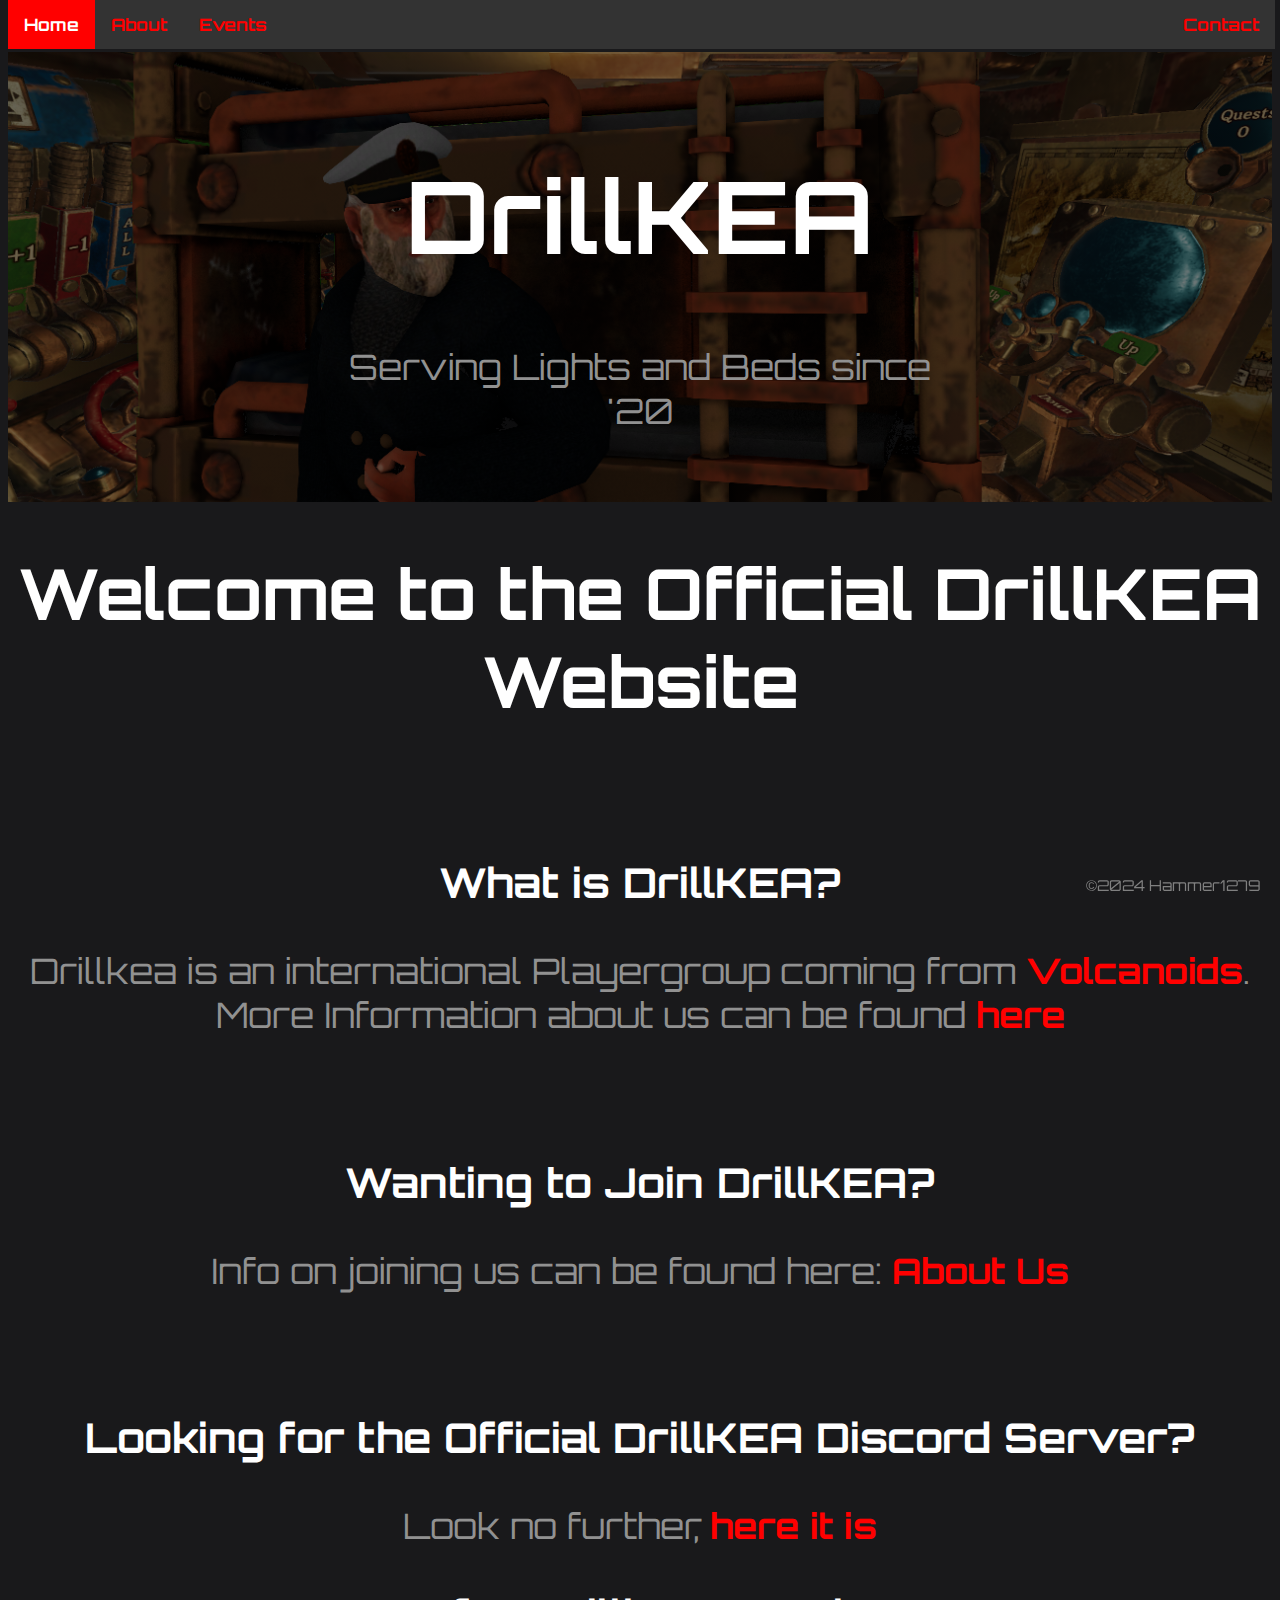
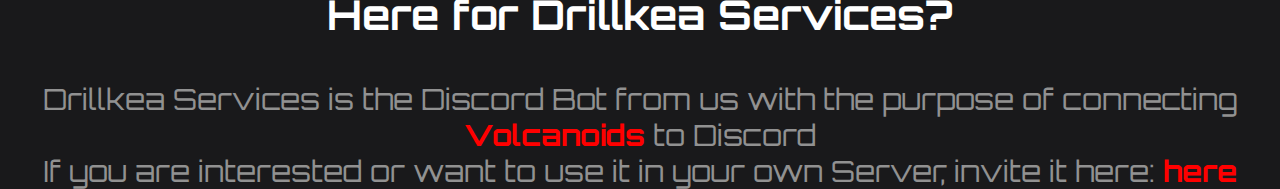
<file: index.html>
<!DOCTYPE html>
<html lang="en">

<head>
   <link rel="icon" href="/images/favicon.png">
   <title>Drillkea Services</title>
   <!-- <meta name="title" content="Drillkea Homepage"> -->
   <meta name="description" content="Welcome to the Drillkea Website&#13;&#10;Serving Lights and Beds since '20">
   <meta name="author" content="&copy;2021 Hammer1279">
   <meta name="robots" content="index,follow">
   <link rel="stylesheet" type="text/css" href=/css/style.css />
   <link rel="stylesheet" type="text/css" href=/css/images.css />
   <link rel="stylesheet" href="https://cdnjs.cloudflare.com/ajax/libs/font-awesome/4.7.0/css/font-awesome.min.css">
   <link href="https://fonts.googleapis.com/css2?family=Orbitron:wght@900" rel="stylesheet">
   <script src="https://ajax.googleapis.com/ajax/libs/jquery/3.5.1/jquery.min.js"></script>
   <meta property="og:type" content="website">
   <meta property="og:title" content="Drillkea Homepage" />
   <meta property="og:description"
      content="Welcome to the Drillkea Website&#13;&#10;Serving Lights and Beds since '20" />
   <meta property="og:url" content="https://drillkea.com" />
   <meta property="og:image" content="/images/favicon.png" />
   <meta property="og:site_name" content="Drillkea Official Website" />
   <script src="/scripts/clarity.js"></script>
   <style>
      p {
         text-align: center;
      }
   </style>
</head>

<body>
   <script>
      function myFunction() {
         var x = document.getElementById("myTopnav");
         if (x.className === "topnav") {
            x.className += " responsive";
         } else {
            x.className = "topnav";
         }
      }
   </script>

   <div class="topnav" id="myTopnav">
      <a class="active" href="/">Home</a>
      <a href="/about.html">About</a>
      <a href="/events.html">Events</a>
      <a href="javascript:void(0);" class="icon" onclick="myFunction()"><i class="fa fa-bars"></i></a>
      <a class="contact" href="mailto:contact@drillkea.com">Contact</a>
      <!-- <a href="#contact">Contact</a>
      <a href="#about">About</a> -->
   </div>
   <a class="anchor" name="name"></a>

   <!-- <div id=title>
      <h1 style="color: rgb(255, 255, 255);">Drillkea says Hello to everyone!</h1>
   </div> -->

   <div class="homeimage">
      <div class="hero-text">
        <h1>DrillKEA</h1>
        <p>Serving Lights and Beds since '20</p>
      </div>
    </div>

   <div>
      <!-- <h2 class="title">*insert Frontend Website here*</h2> -->
      <h1 class="title" style="color: white;">Welcome to the Official DrillKEA Website</h2><br>
      <!-- <p style="text-align: center;"><a href="/about">Further Information about DrillKEA</a></p> -->

      <h3 style="color: white;">What is DrillKEA?</h3>
      <p>
         Drillkea is an international Playergroup coming from <a href="https://volcanoids.com">Volcanoids</a>.<br>
         More Information about us can be found <a href="/about.html">here</a>
      </p><br>

      <h3 style="color: white;">Wanting to Join DrillKEA?</h3>
      <p>Info on joining us can be found here: <a href="/about.html">About Us</a></p><br>

      <h3 style="color: white;">Looking for the Official DrillKEA Discord Server?</h3>
      <p>Look no further, <a href="https://discord.gg/7QQaAHUbSR">here it is</a></p>

      <h3 style="color: white;">Here for Drillkea Services?</h3>
      <p style="font-size: smaller;">
         Drillkea Services is the Discord Bot from us with the purpose of connecting <a href="https://volcanoids.com">Volcanoids</a> to Discord<br>
         If you are interested or want to use it in your own Server, invite it here: <a href="https://discord.com/api/oauth2/authorize?client_id=798878535850000404&scope=applications.commands">here</a>
      </p>

      <!-- <p>Adranos Drillkea Beds and Lights on Demand with Free Shipping. Cog Plushie on first purchase</p> -->
      <!-- <a href="/static" data-target=>Fileserver</a> -->
      <!-- <a href="/pages/discord.html" style="font-size: smaller;" data-target=>WIP Discord Chat</a> -->
      
   <footer>
      &copy;2024 Hammer1279
   </footer>
<!-- Cloudflare Web Analytics --><script defer src='https://static.cloudflareinsights.com/beacon.min.js' data-cf-beacon='{"token": "176c1d18f0f541729a6c4d380051dbef"}'></script><!-- End Cloudflare Web Analytics -->
</body>

</html>
</file>
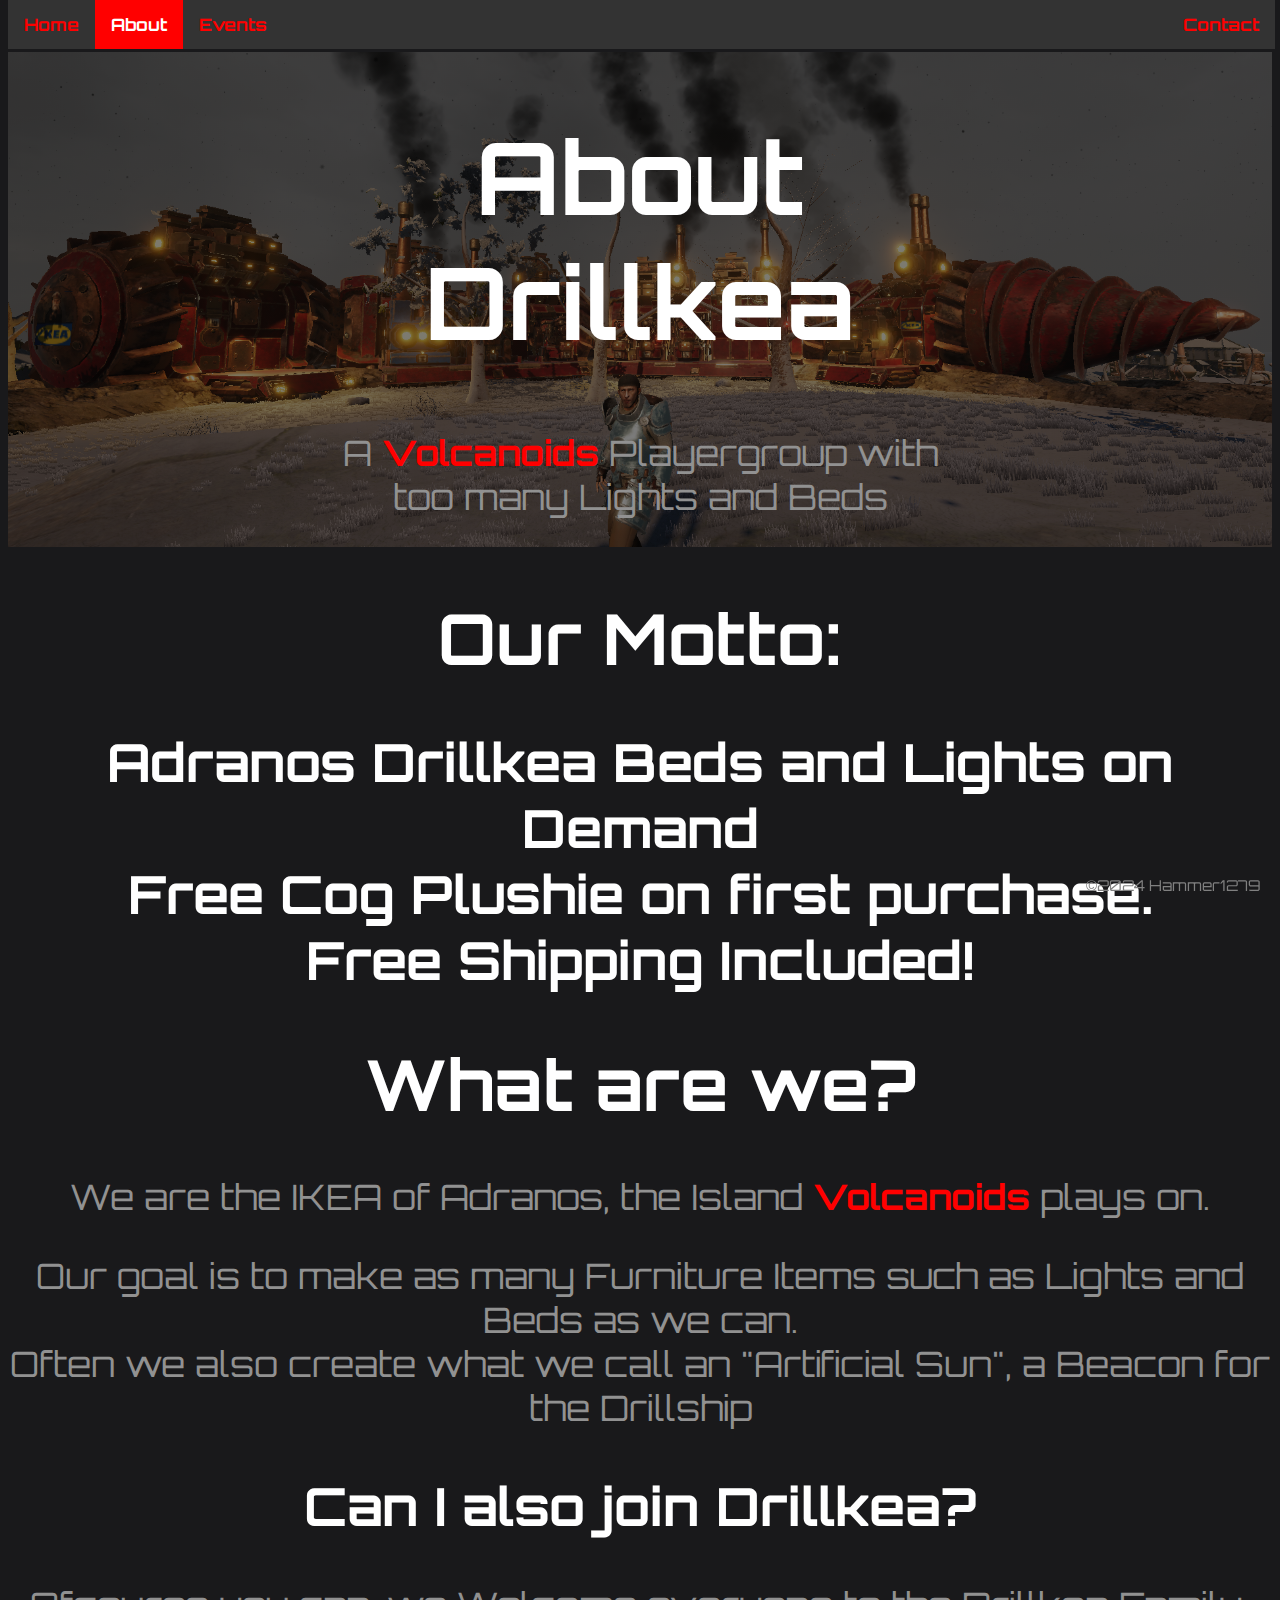
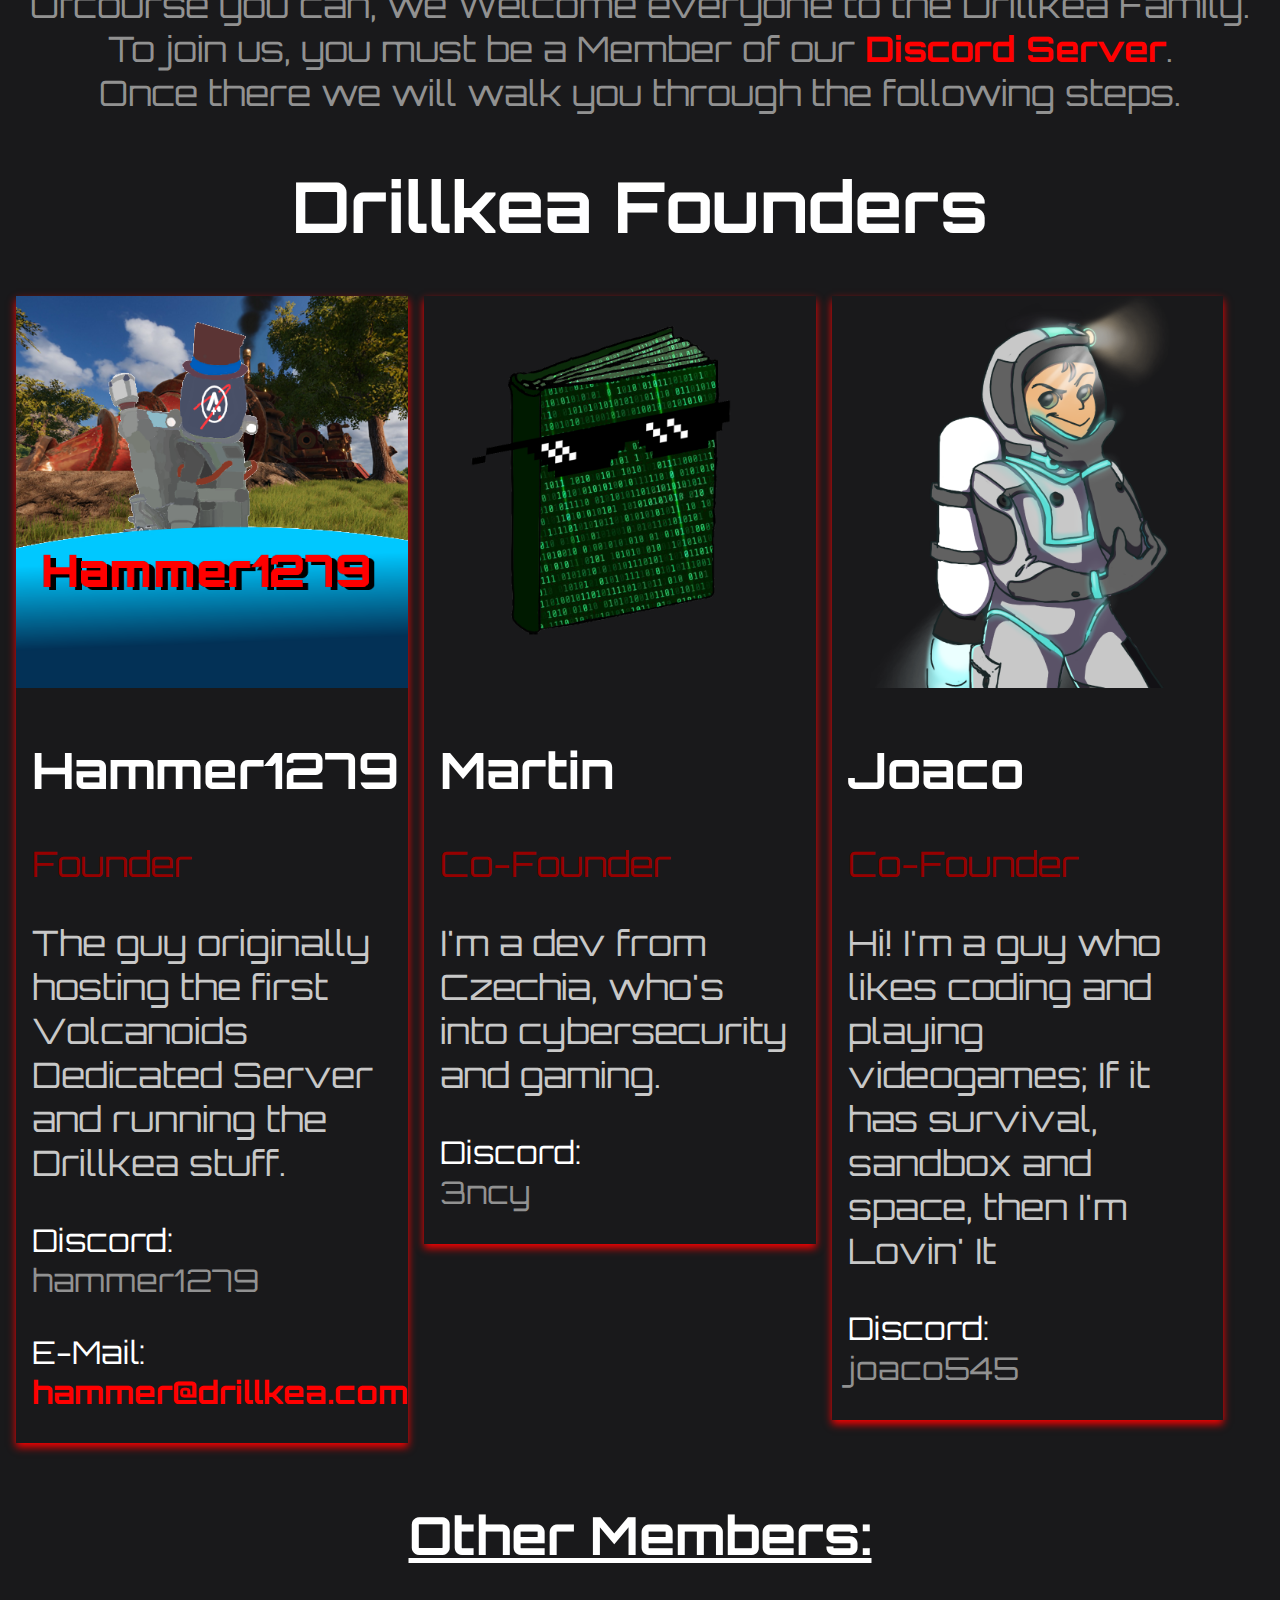
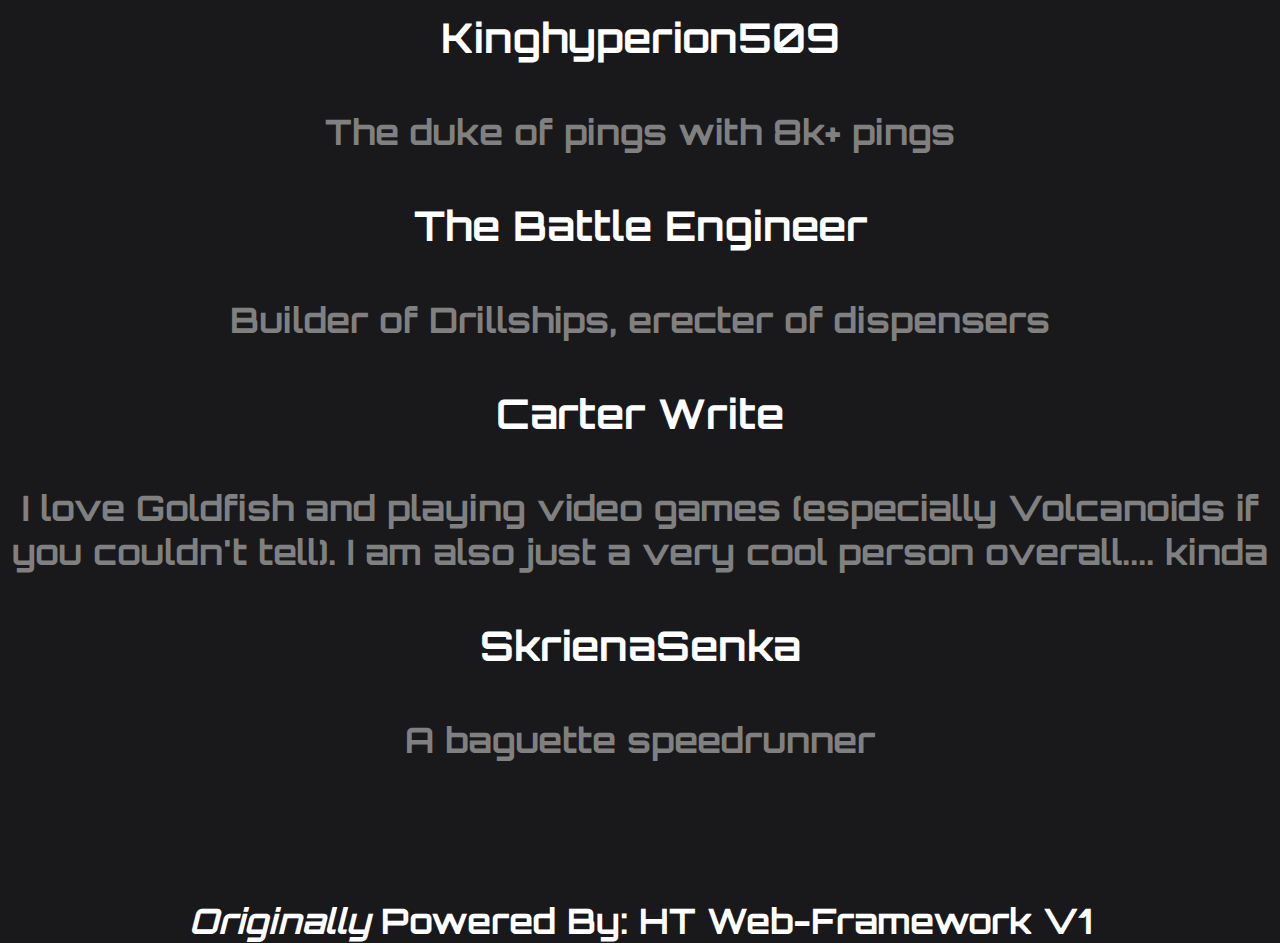
<file: about.html>
<!DOCTYPE html>
<html lang="en">

<head>
    <link rel="icon" href="/images/favicon.png">
    <title>Drillkea Services</title>
    <link rel="stylesheet" type="text/css" href=/css/style.css />
    <link rel="stylesheet" type="text/css" href=/css/images.css />
    <link rel="stylesheet" type="text/css" href=/css/credits.css />
    <link rel="stylesheet" type="text/css" href=/css/notification.css />
    <!-- <link rel="stylesheet" type="text/css" href=/css/e.credits.css /> -->
    <link rel="stylesheet" href="https://cdnjs.cloudflare.com/ajax/libs/font-awesome/4.7.0/css/font-awesome.min.css">
    <link href="https://fonts.googleapis.com/css2?family=Orbitron:wght@900" rel="stylesheet">
    <script src="https://ajax.googleapis.com/ajax/libs/jquery/3.5.1/jquery.min.js"></script>
    <meta property="og:type" content="website">
    <meta property="og:title" content="Drillkea About Us" />
    <meta property="og:description" content="About Us, Drillkea Facts&#13;&#10;Serving Lights and Beds since '20" />
    <meta property="og:url" content="https://drillkea.com" />
    <meta property="og:image" content="/images/favicon.png" />
    <meta property="og:site_name" content="Drillkea Official Website" />
    <script src="/scripts/clarity.js"></script>
</head>

<body>

    <script>
        function myFunction() {
            var x = document.getElementById("myTopnav");
            if (x.className === "topnav") {
                x.className += " responsive";
            } else {
                x.className = "topnav";
            }
        }
    </script>

    <div class="topnav" id="myTopnav">
        <a href="/">Home</a>
        <a class="active" href="/about.html">About</a>
        <a href="/events.html">Events</a>
        <a href="javascript:void(0);" class="icon" onclick="myFunction()"><i class="fa fa-bars"></i></a>
        <a class="contact" href="mailto:contact@drillkea.com">Contact</a>
        <!-- <a href="#contact">Contact</a>
    <a href="#about">About</a> -->
    </div>
    <a class="anchor" name="name"></a>

    <div class="aboutimage">
        <div class="hero-text">
            <h1>About Drillkea</h1>
            <p>A <a href="https://volcanoids.com">Volcanoids</a> Playergroup with too many Lights and Beds</p>
        </div>
    </div>

    <div class="title" style="text-align: center;">
        <h1>Our Motto:</h1>
        <h2 style="text-align: center;">
            Adranos Drillkea Beds and Lights on Demand<br>
            Free Cog Plushie on first purchase.<br>
            Free Shipping Included!
        </h2>
        <h1>What are we?</h1>
        <p>We are the IKEA of Adranos, the Island <a href="https://volcanoids.com">Volcanoids</a> plays on.</p>
        <p>
            Our goal is to make as many Furniture Items such as Lights and Beds as we can.<br>
            Often we also create what we call an "Artificial Sun", a Beacon for the Drillship
        </p>
        <h2 style="text-align: center;">Can I also join Drillkea?</h2>
        <p>
            Ofcourse you can, we Welcome everyone to the Drillkea Family.<br>
            To join us, you must be a Member of our <a href="https://discord.gg/7QQaAHUbSR">Discord Server</a>.<br>
            Once there we will walk you through the following steps.
        </p>
    </div>

    <div>
        <h1 style="color: #fff;">Drillkea Founders</h1>
    </div>

    <div class="row">

        <div class="column">
            <div class="card">
                <img class="image" src="/images/hammer.png" alt="Hammer">
                <div class="container">
                    <h2 class="name">Hammer1279</h2>
                    <p class="title">Founder</p>
                    <p class="desc">The guy originally hosting the first Volcanoids Dedicated Server and running the Drillkea stuff.</p>
                    <p class="email" style="font-size: 2.45vw;">
                        <span style="color: white">Discord:</span><br />
                        hammer1279
                    </p>
                    <p class="email" style="font-size: 2.45vw;">
                        <span style="color: white">E-Mail:</span><br />
                        <a href="mailto:hammer@drillkea.com">hammer@drillkea.com</a>
                    </p>
                    <!-- <p><button class="button" onclick='window.location.href="mailto:hammer@drillkea.com"'>Contact</button></p> -->
                </div>
            </div>
        </div>

        <div class="column">
            <div class="card">
                <img class="image" src="/images/martin.png" alt="Martin">
                <div class="container">
                    <h2 class="name">Martin</h2>
                    <p class="title">Co-Founder</p>
                    <p class="desc">I'm a dev from Czechia, who's into cybersecurity and gaming.</p>
                    <p class="email" style="font-size: 2.45vw;">
                        <span style="color: white">Discord:</span><br />
                        3ncy
                    </p>
                    <!-- <p class="email" style="font-size: 2.45vw;">martin@drillkea.com</p> -->
                    <!-- <p><button class="button" onclick='window.location.href="mailto:martin@drillkea.com"'>Contact</button></p> -->
                </div>
            </div>
        </div>

        <div class="column">
            <div class="card">
                <img class="image" src="/images/joaco.png" alt="Joaco">
                <div class="container">
                    <h2 class="name">Joaco</h2>
                    <p class="title">Co-Founder</p>
                    <p class="desc">Hi! I'm a guy who likes coding and playing videogames; If it has survival, sandbox
                        and space, then I'm Lovin' It</p>
                    <p class="email" style="font-size: 2.45vw;">
                        <span style="color: white">Discord:</span><br />
                        joaco545
                    </p>
                    <!-- <p class="email" style="font-size: 2.45vw;">joaco@drillkea.com</p> -->
                    <!-- <p><button class="button" onclick='window.location.href="mailto:joaco@drillkea.com"'>Contact</button></p> -->
                </div>
            </div>
        </div>

        <!-- <script>
            if (screen.width < 640) $(".button").remove()
        </script> -->

    </div>

    <div>
        <h2 style="color: #fff; text-align: center;"><u>Other Members:</u></h2>
        <h3 style="text-align: center;color:white;" >Kinghyperion509</h3>
<h4 style="text-align: center;">The duke of pings with 8k+ pings</h4>
<h3 style="text-align: center;color:white;" >The Battle Engineer</h3>
<h4 style="text-align: center;">Builder of Drillships, erecter of dispensers</h4>
<h3 style="text-align: center;color:white;" >Carter Write</h3>
<h4 style="text-align: center;">I love Goldfish and playing video games (especially Volcanoids if you couldn't tell). I am also just a very cool person overall.... kinda</h4>
<h3 style="text-align: center;color:white;" >SkrienaSenka</h3>
<h4 style="text-align: center;">A baguette speedrunner</h4>
        <br>
    </div>

    <div>
        <h4 style="text-align: center;color:white;" ><i>Originally </i>Powered By: HT Web-Framework V1</h4>
    </div>

    <footer>
        &copy;2024 Hammer1279
    </footer>
<!-- Cloudflare Web Analytics --><script defer src='https://static.cloudflareinsights.com/beacon.min.js' data-cf-beacon='{"token": "176c1d18f0f541729a6c4d380051dbef"}'></script><!-- End Cloudflare Web Analytics -->
</body>

</html>
</file>
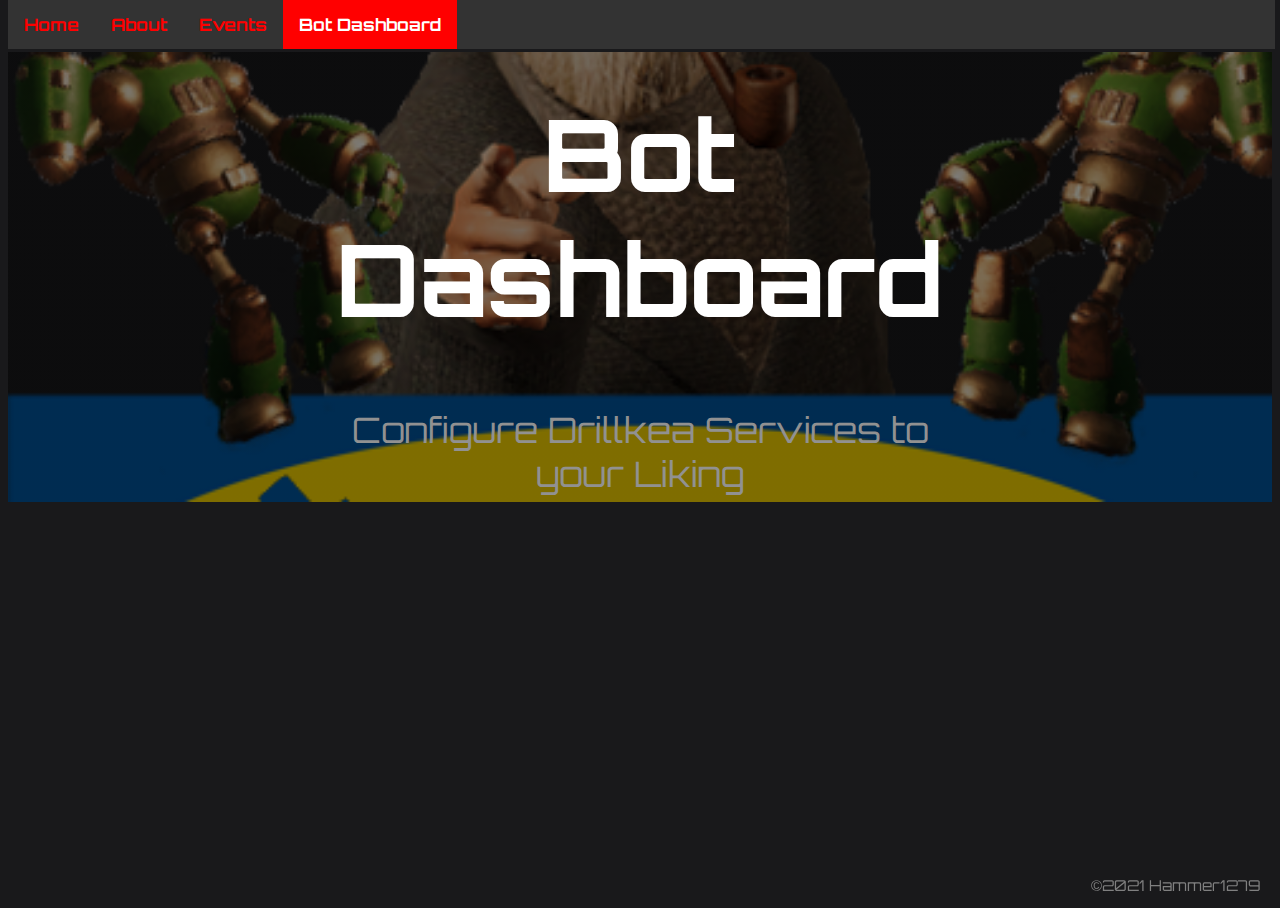
<file: dashboard.html>
<!DOCTYPE html>
<html lang="en">

<head>
   <link rel="icon" href="/images/favicon.png">
   <title>Drillkea Services</title>
   <link rel="stylesheet" type="text/css" href=/css/style.css />
   <link rel="stylesheet" type="text/css" href=/css/images.css />
   <link rel="stylesheet" href="https://cdnjs.cloudflare.com/ajax/libs/font-awesome/4.7.0/css/font-awesome.min.css">
   <link href="https://fonts.googleapis.com/css2?family=Orbitron:wght@900" rel="stylesheet">
   <script src="https://ajax.googleapis.com/ajax/libs/jquery/3.5.1/jquery.min.js"></script>
   <meta property="og:type" content="website">
   <meta property="og:title" content="Drillkea Dashboard" />
   <meta property="og:description"
      content="Welcome to the Drillkea Website&#13;&#10;Serving Lights and Beds since '20" />
   <meta property="og:url" content="https://drillkea.com" />
   <meta property="og:image" content="/images/favicon.png" />
   <meta property="og:site_name" content="Drillkea Official Website" />
</head>

<body>
   <script>
      function myFunction() {
         var x = document.getElementById("myTopnav");
         if (x.className === "topnav") {
            x.className += " responsive";
         } else {
            x.className = "topnav";
         }
      }
   </script>

   <div class="topnav" id="myTopnav">
      <a href="/">Home</a>
      <a href="/about.html">About</a>
      <a href="/events.html">Events</a>
      <a class="active" href="/dashboard.html">Bot Dashboard</a>
      <a href="javascript:void(0);" class="icon" onclick="myFunction()">
         <i class="fa fa-bars"></i>
       </a>
      <!-- <a href="#contact">Contact</a>
      <a href="#about">About</a> -->
   </div>
   <a class="anchor" name="name"></a>

   <!-- <div id=title>
      <h1 style="color: rgb(255, 255, 255);">Drillkea says Hello to everyone!</h1>
   </div> -->

   <div class="hero-image">
      <div class="hero-text">
        <h1>Bot Dashboard</h1>
        <p>Configure Drillkea Services to your Liking</p>
      </div>
    </div>

   <div>

   </div>
      

   <footer>
      &copy;2021 Hammer1279
   </footer>
</body>

</html>
</file>
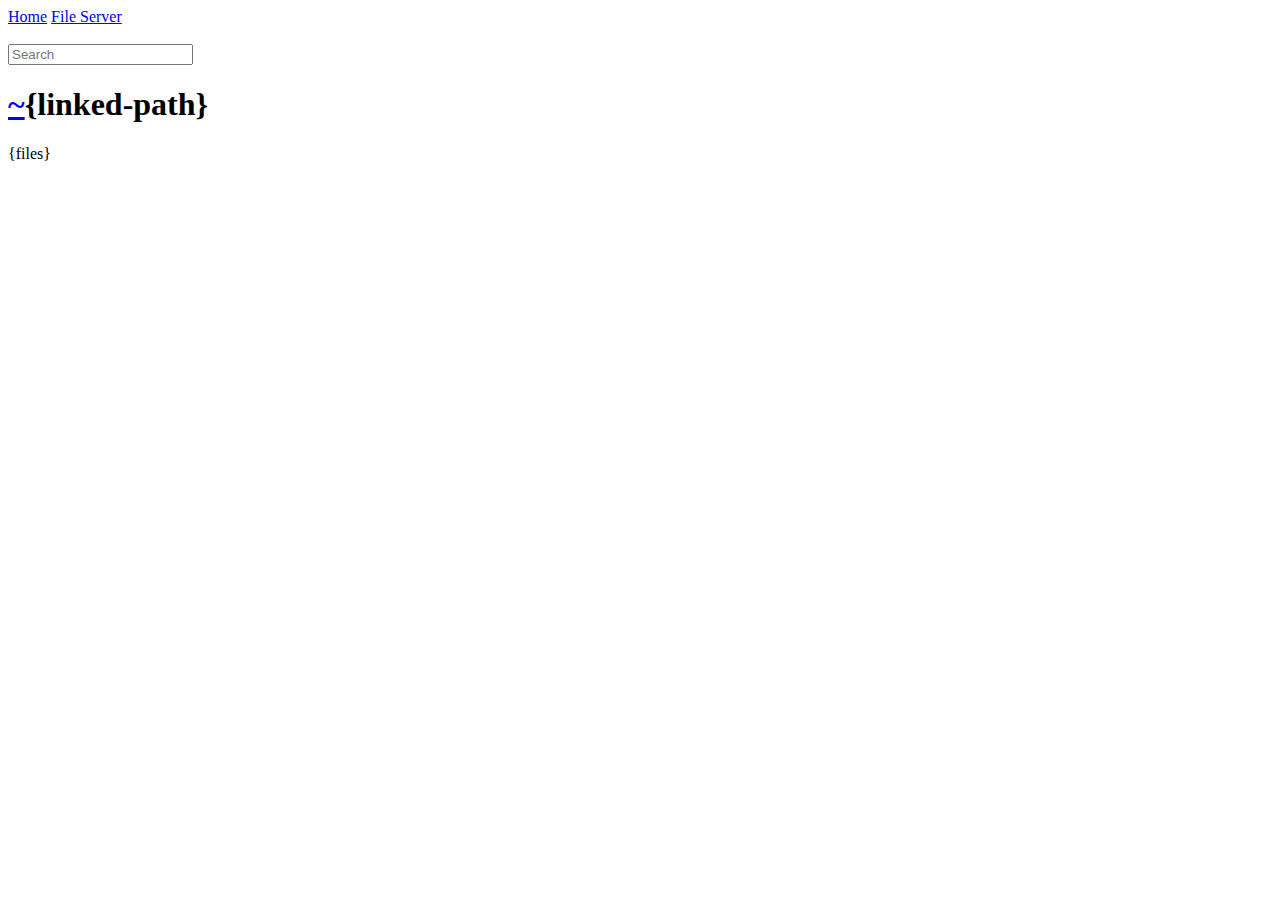
<file: directory.html>
<!DOCTYPE html>
<html>
  <head>
    <meta charset='utf-8'> 
    <meta name="viewport" content="width=device-width, initial-scale=1.0, maximum-scale=1.0, user-scalable=no" />
    <link href="https://fonts.googleapis.com/css2?family=Orbitron:wght@900" rel="stylesheet">
    <style>{style}</style>
    <div class="topnav">
      <a href="/">Home</a>
      <a class="active" href="/static">File Server</a>
   </div>
    <title>listing directory {directory}</title>
   <br />
    <script>
      function $(id){
        var el = 'string' == typeof id
          ? document.getElementById(id)
          : id;

        el.on = function(event, fn){
          if ('content loaded' == event) {
            event = window.attachEvent ? "load" : "DOMContentLoaded";
          }
          el.addEventListener
            ? el.addEventListener(event, fn, false)
            : el.attachEvent("on" + event, fn);
        };

        el.all = function(selector){
          return $(el.querySelectorAll(selector));
        };

        el.each = function(fn){
          for (var i = 0, len = el.length; i < len; ++i) {
            fn($(el[i]), i);
          }
        };

        el.getClasses = function(){
          return this.getAttribute('class').split(/\s+/);
        };

        el.addClass = function(name){
          var classes = this.getAttribute('class');
          el.setAttribute('class', classes
            ? classes + ' ' + name
            : name);
        };

        el.removeClass = function(name){
          var classes = this.getClasses().filter(function(curr){
            return curr != name;
          });
          this.setAttribute('class', classes.join(' '));
        };

        return el;
      }

      function search() {
        var str = $('search').value.toLowerCase();
        var links = $('files').all('a');

        links.each(function(link){
          var text = link.textContent.toLowerCase();

          if ('..' == text) return;
          if (str.length && ~text.indexOf(str)) {
            link.addClass('highlight');
          } else {
            link.removeClass('highlight');
          }
        });
      }

      $(window).on('content loaded', function(){
        $('search').on('keyup', search);
      });
    </script>
  </head>
  <body class="directory">
    <input id="search" type="text" placeholder="Search" autocomplete="off" />
    <div id="wrapper">
      <h1><a href="/">~</a>{linked-path}</h1>
      {files}
    </div>
  </body>
</html>
</file>
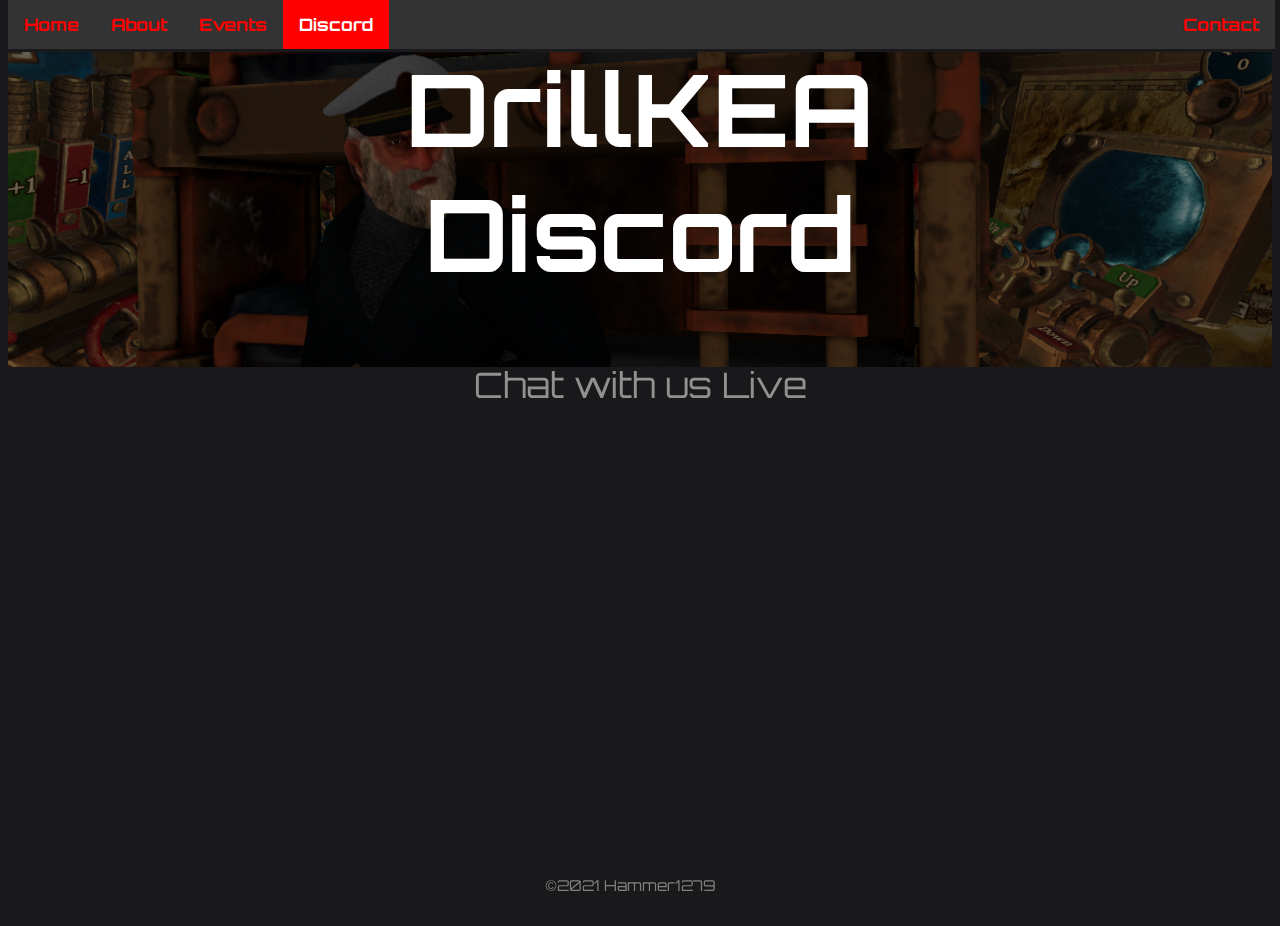
<file: discord.html>
<!DOCTYPE html>
<html lang="en">

<head>
   <link rel="icon" href="/images/favicon.png">
   <title>Drillkea Services</title>
   <link rel="stylesheet" type="text/css" href=/css/style.css />
   <link rel="stylesheet" type="text/css" href=/css/images.css />
   <link rel="stylesheet" href="https://cdnjs.cloudflare.com/ajax/libs/font-awesome/4.7.0/css/font-awesome.min.css">
   <link href="https://fonts.googleapis.com/css2?family=Orbitron:wght@900" rel="stylesheet">
   <script src="https://ajax.googleapis.com/ajax/libs/jquery/3.5.1/jquery.min.js"></script>
   <meta property="og:type" content="website">
   <meta property="og:title" content="Drillkea Discord" />
   <meta property="og:description"
      content="Welcome to the Drillkea Website&#13;&#10;Serving Lights and Beds since '20" />
   <meta property="og:url" content="https://drillkea.com" />
   <meta property="og:image" content="/images/favicon.png" />
   <meta property="og:site_name" content="Drillkea Official Website" />
</head>

<body>
   <script>
      function myFunction() {
         var x = document.getElementById("myTopnav");
         if (x.className === "topnav") {
            x.className += " responsive";
         } else {
            x.className = "topnav";
         }
      }
   </script>

   <div class="topnav" id="myTopnav">
      <a href="/">Home</a>
      <a href="/about.html">About</a>
      <a href="/events.html">Events</a>
      <a class="active" href="/static/pages/discord.html">Discord</a>
      <a href="javascript:void(0);" class="icon" onclick="myFunction()"><i class="fa fa-bars"></i></a>
      <a class="contact" href="mailto:contact@drillkea.com">Contact</a>
      <!-- <a href="#contact">Contact</a>
      <a href="#about">About</a> -->
   </div>
   <a class="anchor" name="name"></a>

   <!-- <div id=title>
      <h1 style="color: rgb(255, 255, 255);">Drillkea says Hello to everyone!</h1>
   </div> -->

   <div class="homeimage" style="height: 35%;">
      <div class="hero-text">
        <h1>DrillKEA Discord</h1>
        <p>Chat with us Live</p>
      </div>
    </div>

   <div>
      <iframe src="https://titanembeds.com/embed/798898566214844427?defaultchannel=798898566705053708&lang=en_EN&scrollbartheme=dark&userscalable=false&theme=FireWyvern" height="550" width="100%" frameborder="0"></iframe>

   <footer style="text-align: center;left: 0%;">
      &copy;2021 Hammer1279
   </footer>
</body>

</html>
</file>
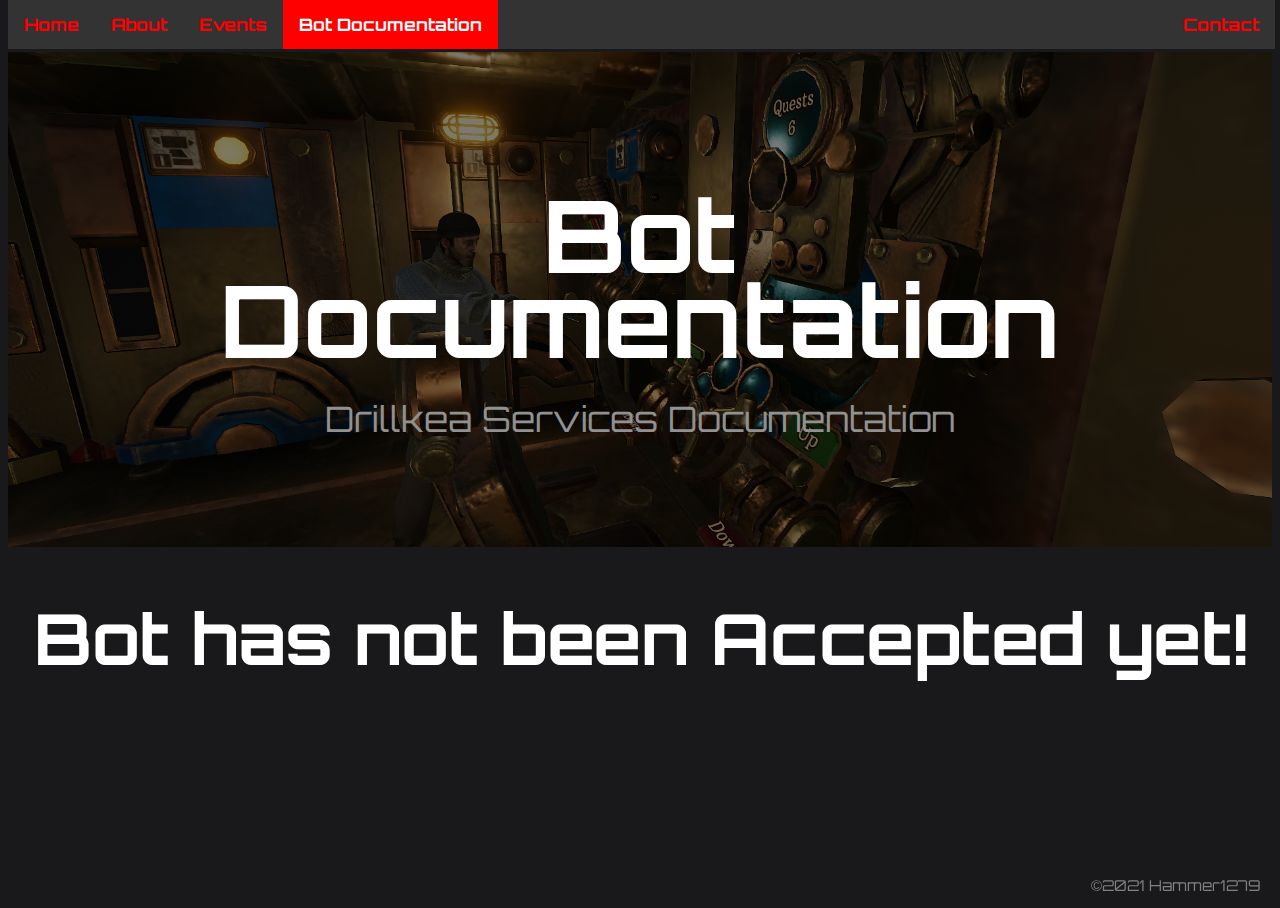
<file: docs.html>
<!DOCTYPE html>
<html lang="en">

<head>
    <link rel="icon" href="/images/favicon.png">
    <title>Drillkea Services</title>
    <link rel="stylesheet" type="text/css" href=/css/style.css />
    <link rel="stylesheet" type="text/css" href=/css/images.css />
    <link rel="stylesheet" type="text/css" href=/css/credits.css />
    <link rel="stylesheet" href="https://cdnjs.cloudflare.com/ajax/libs/font-awesome/4.7.0/css/font-awesome.min.css">
    <link href="https://fonts.googleapis.com/css2?family=Orbitron:wght@900" rel="stylesheet">
    <script src="https://ajax.googleapis.com/ajax/libs/jquery/3.5.1/jquery.min.js"></script>
    <meta property="og:type" content="website">
    <meta property="og:title" content="Drillkea Documentation" />
    <meta property="og:description" content="Docs about DrillKEA Services&#13;&#10;Serving Lights and Beds since '20" />
    <meta property="og:url" content="https://drillkea.com" />
    <meta property="og:image" content="/images/favicon.png" />
    <meta property="og:site_name" content="Drillkea Official Website" />
    <script src="/scripts/clarity.js"></script>
</head>

<body>

    <script>
        function myFunction() {
            var x = document.getElementById("myTopnav");
            if (x.className === "topnav") {
                x.className += " responsive";
            } else {
                x.className = "topnav";
            }
        }
    </script>

<div class="topnav" id="myTopnav">
    <a href="/">Home</a>
    <a href="/about">About</a>
    <a href="/events">Events</a>
    <a class="active" href="/docs">Bot Documentation</a>
    <a href="javascript:void(0);" class="icon" onclick="myFunction()"><i class="fa fa-bars"></i></a>
    <a class="fs"href="/static">File Server</a>
    <a class="contact" href="mailto://contact@drillkea.com">Contact</a>
    <!-- <a href="#contact">Contact</a>
    <a href="#about">About</a> -->
 </div>
 <a class="anchor" name="name"></a>

    <div class="docs-image">
        <div class="hero-text">
            <h1 style="margin-bottom: 0px; line-height: 85px;">Bot Documentation</h1>
            <p>Drillkea Services Documentation</p>
        </div>
    </div>

    <div>
        <h1 style="color: #fff;">Bot has not been Accepted yet!</h1>
    </div>

    </div>

    <script src="/scripts/showserver.js"></script>

    <footer>
        &copy;2021 Hammer1279
    </footer>
</body>

</html>
</file>
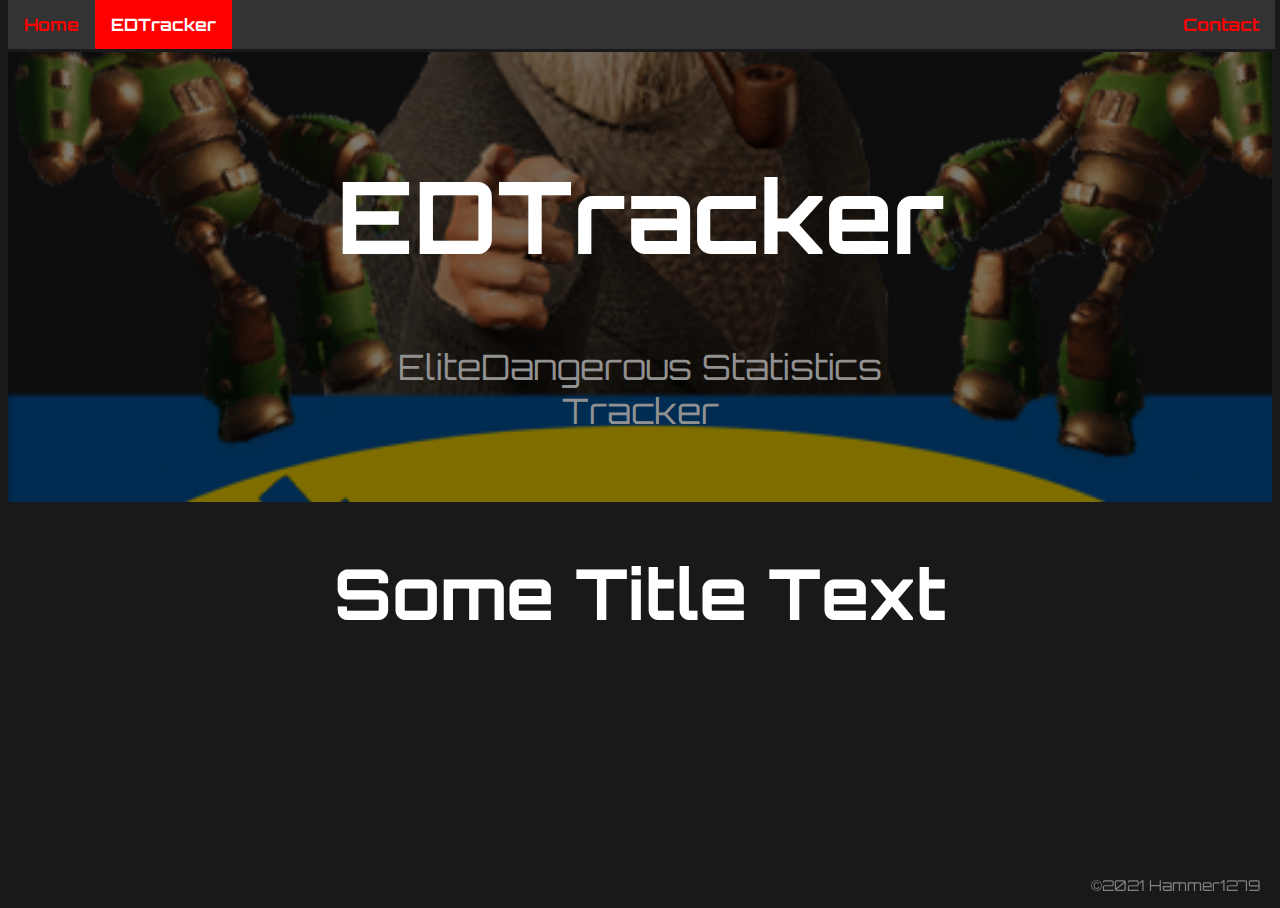
<file: edtracker.html>
<!DOCTYPE html>
<html lang="en">

<head>
    <link rel="icon" href="/images/gelite.png">
    <title>EDTracker</title>
    <!-- <meta name="title" content="Drillkea Homepage"> -->
    <meta name="description" content="ED-Tracker Info">
    <meta name="author" content="&copy;2021 Hammer1279">
    <meta name="robots" content="noindex,nofollow">
    <link rel="stylesheet" type="text/css" href=/css/style.css />
    <link rel="stylesheet" type="text/css" href=/css/images.css />
    <link rel="stylesheet" href="https://cdnjs.cloudflare.com/ajax/libs/font-awesome/4.7.0/css/font-awesome.min.css">
    <link href="https://fonts.googleapis.com/css2?family=Orbitron:wght@900" rel="stylesheet">
    <script src="https://ajax.googleapis.com/ajax/libs/jquery/3.5.1/jquery.min.js"></script>
    <meta property="og:type" content="website">
    <meta property="og:title" content="ED-Tracker Info" />
    <meta property="og:description" content="Find Info about EDTracker&#13;&#10;EliteDangerous Statistics Tracker" />
    <meta property="og:url" content="https://drillkea.com/edtracker" />
    <meta property="og:image" content="/images/gelite.png" />
    <meta property="og:site_name" content="Drillkea Official Website" />
    <script src="/scripts/clarity.js"></script>
    <style>
        p {
            text-align: center;
        }
    </style>
</head>

<body>
    <script>
        function myFunction() {
            var x = document.getElementById("myTopnav");
            if (x.className === "topnav") {
                x.className += " responsive";
            } else {
                x.className = "topnav";
            }
        }
    </script>

    <div class="topnav" id="myTopnav">
        <a href="/">Home</a>
        <a class="active" href="/edtracker.html">EDTracker</a>
        <a href="javascript:void(0);" class="icon" onclick="myFunction()"><i class="fa fa-bars"></i></a>
        <a class="contact" href="mailto:contact@drillkea.com">Contact</a>
        <!-- <a href="#contact">Contact</a>
      <a href="#about">About</a> -->
    </div>
    <a class="anchor" name="name"></a>

    <!-- <div id=title>
      <h1 style="color: rgb(255, 255, 255);">Drillkea says Hello to everyone!</h1>
   </div> -->

    <div class="hero-image">
        <div class="hero-text">
            <h1>EDTracker</h1>
            <p>EliteDangerous Statistics Tracker</p>
        </div>
    </div>

    <div>
        <h1 class="title" style="color: white;">Some Title Text</h1><br>


    </div>

    <footer>
        &copy;2021 Hammer1279
    </footer>
</body>

</html>
</file>
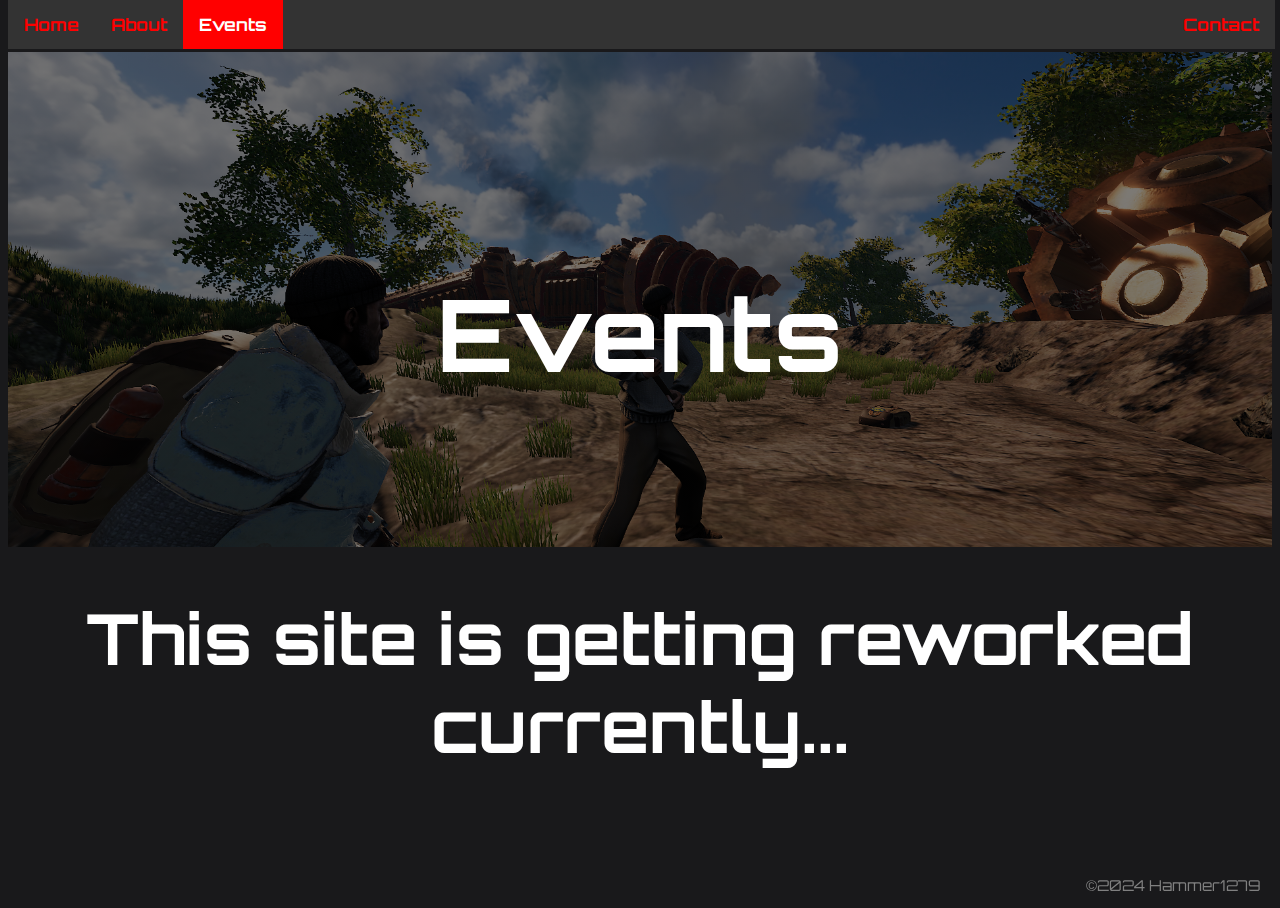
<file: events.html>
<!DOCTYPE html>
<html lang="en">

<head>
    <link rel="icon" href="/images/favicon.png">
    <title>Drillkea Services</title>
    <link rel="stylesheet" type="text/css" href=/css/style.css />
    <link rel="stylesheet" type="text/css" href=/css/images.css />
    <link rel="stylesheet" type="text/css" href=/css/credits.css />
    <link rel="stylesheet" href="https://cdnjs.cloudflare.com/ajax/libs/font-awesome/4.7.0/css/font-awesome.min.css">
    <link href="https://fonts.googleapis.com/css2?family=Orbitron:wght@900" rel="stylesheet">
    <script src="https://ajax.googleapis.com/ajax/libs/jquery/3.5.1/jquery.min.js"></script>
    <meta property="og:type" content="website">
    <meta property="og:title" content="DrillKEA Events" />
    <!-- <meta property="og:description" content="Upcoming and Current Events&#13;&#10;Serving Lights and Beds since '20" /> -->
    <meta property="og:description" content="Previous Events of DrillKEA&#13;&#10;Serving Lights and Beds since '20" />
    <meta property="og:url" content="https://drillkea.com" />
    <meta property="og:image" content="/images/favicon.png" />
    <meta property="og:site_name" content="Drillkea Official Website" />
    <script src="/scripts/clarity.js"></script>
</head>

<body>

    <script>
        function myFunction() {
            var x = document.getElementById("myTopnav");
            if (x.className === "topnav") {
                x.className += " responsive";
            } else {
                x.className = "topnav";
            }
        }
    </script>

<div class="topnav" id="myTopnav">
    <a href="/">Home</a>
    <a href="/about.html">About</a>
    <a class="active" href="/events.html">Events</a>
    <a href="javascript:void(0);" class="icon" onclick="myFunction()"><i class="fa fa-bars"></i></a>
    <a class="contact" href="mailto:contact@drillkea.com">Contact</a>
    <!-- <a href="#contact">Contact</a>
    <a href="#about">About</a> -->
 </div>
 <a class="anchor" name="name"></a>

    <div class="eventimage">
        <div class="hero-text">
            <h1 style="margin-bottom: 0px; line-height: 85px;">Events</h1>
            <!-- <p>A List of Upcoming and Current Events</p> -->
            <!-- <p>Previous Events of DrillKEA</p> -->
        </div>
    </div>

    <style>
    h3 {
        width:50%;
        margin:0 auto;
        text-align: initial;
    }
    </style>
    
    <!-- <div>
        <h1 style="color: #fff;">No Events Scheduled</h1>
    </div> -->
    <div>
        <h1 style="color: #fff;">This site is getting reworked currently...</h1>
    </div>

    <footer>
        &copy;2024 Hammer1279
    </footer>
<!-- Cloudflare Web Analytics --><script defer src='https://static.cloudflareinsights.com/beacon.min.js' data-cf-beacon='{"token": "176c1d18f0f541729a6c4d380051dbef"}'></script><!-- End Cloudflare Web Analytics -->
</body>

</html>
</file>
